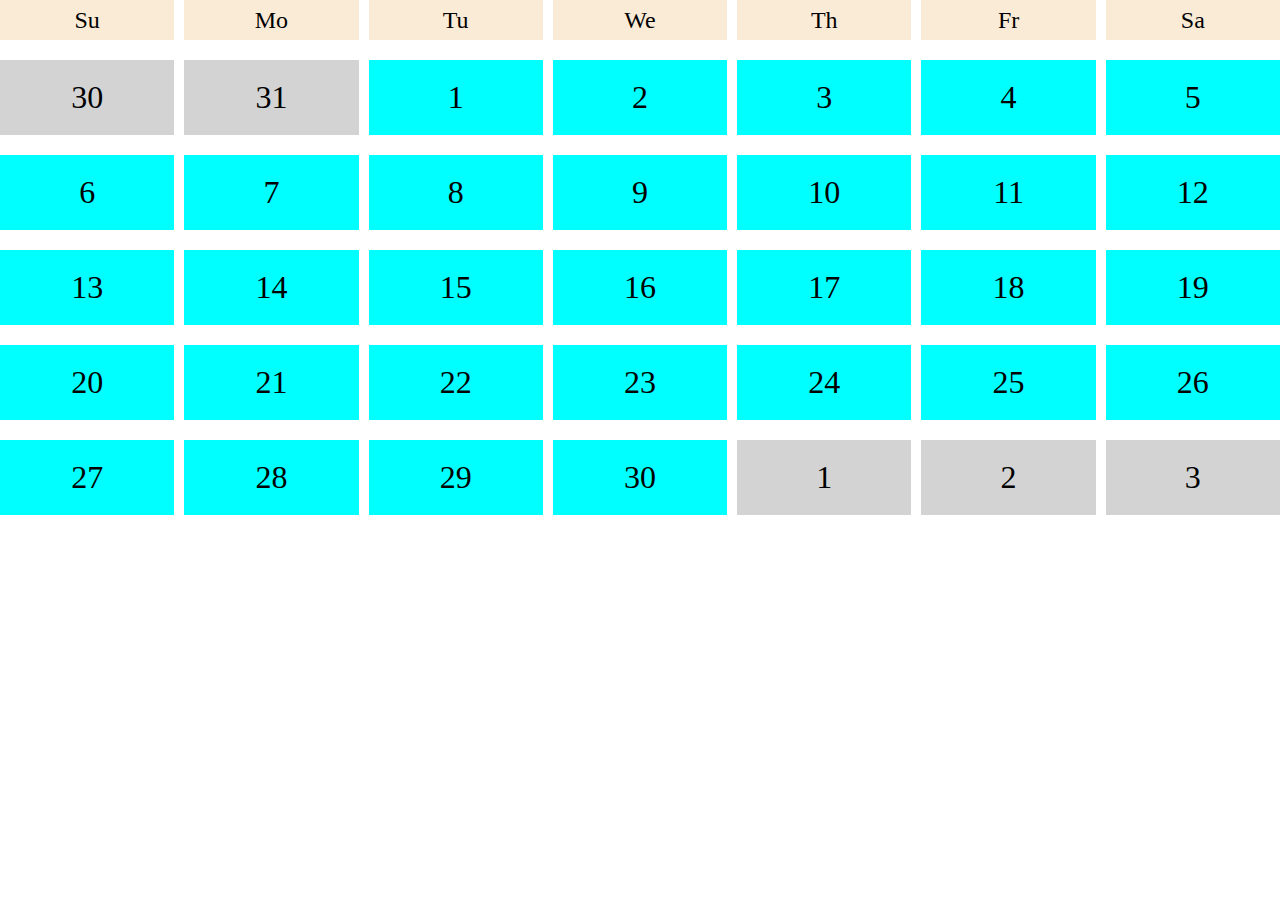
<file: calendar/index.html>
<!DOCTYPE html>
<html lang="en">
  <head>
    <meta charset="UTF-8" />
    <meta http-equiv="X-UA-Compatible" content="IE=edge" />
    <meta name="viewport" content="width=device-width, initial-scale=1.0" />
    <title>calendar</title>
    <link rel="stylesheet" href="css/style.css" />
  </head>
  <body>
    <div class="calender">
      <div class="day">Su</div>
      <div class="day">Mo</div>
      <div class="day">Tu</div>
      <div class="day">We</div>
      <div class="day">Th</div>
      <div class="day">Fr</div>
      <div class="day">Sa</div>
      <div class="date other-month">30</div>
      <div class="date other-month">31</div>
      <div class="date">1</div>
      <div class="date">2</div>
      <div class="date">3</div>
      <div class="date">4</div>
      <div class="date">5</div>
      <div class="date">6</div>
      <div class="date">7</div>
      <div class="date">8</div>
      <div class="date">9</div>
      <div class="date">10</div>
      <div class="date">11</div>
      <div class="date">12</div>
      <div class="date">13</div>
      <div class="date">14</div>
      <div class="date">15</div>
      <div class="date">16</div>
      <div class="date">17</div>
      <div class="date">18</div>
      <div class="date">19</div>
      <div class="date">20</div>
      <div class="date">21</div>
      <div class="date">22</div>
      <div class="date">23</div>
      <div class="date">24</div>
      <div class="date">25</div>
      <div class="date">26</div>
      <div class="date">27</div>
      <div class="date">28</div>
      <div class="date">29</div>
      <div class="date">30</div>
      <div class="date other-month">1</div>
      <div class="date other-month">2</div>
      <div class="date other-month">3</div>
    </div>
  </body>
</html>
</file>
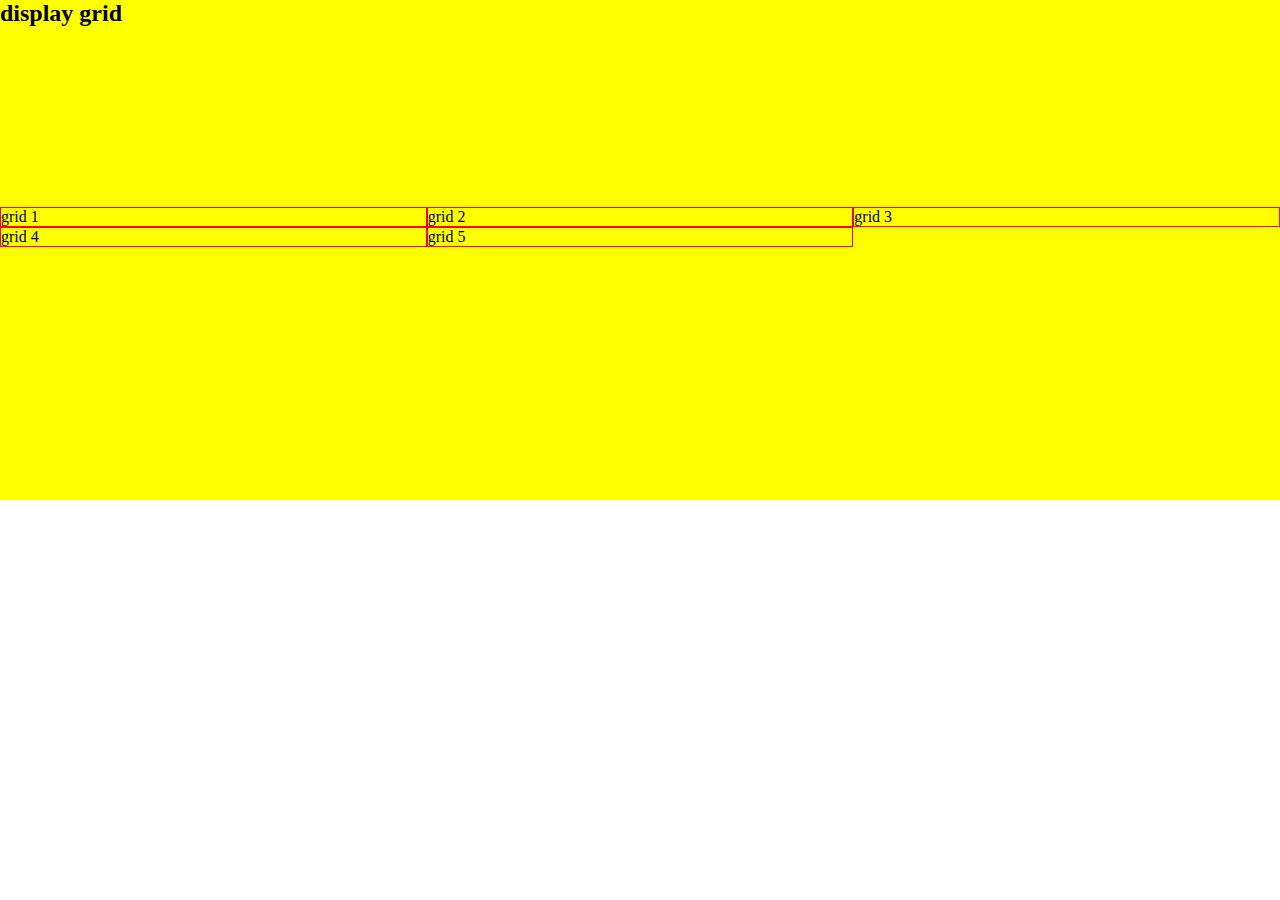
<file: grid/index.html>
<!DOCTYPE html>
<html lang="en">
  <head>
    <meta charset="UTF-8" />
    <meta http-equiv="X-UA-Compatible" content="IE=edge" />
    <meta name="viewport" content="width=device-width, initial-scale=1.0" />
    <title>grid</title>
    <link rel="stylesheet" href="css/style.css" />
  </head>
  <body>
    <div class="box">
      <h2>display grid</h2>
      <div class="display_grid">
        <div class="item">grid 1</div>
        <div class="item">grid 2</div>
        <div class="item">grid 3</div>
        <div class="item">grid 4</div>
        <div class="item">grid 5</div>
      </div>
    </div>
  </body>
</html>
</file>
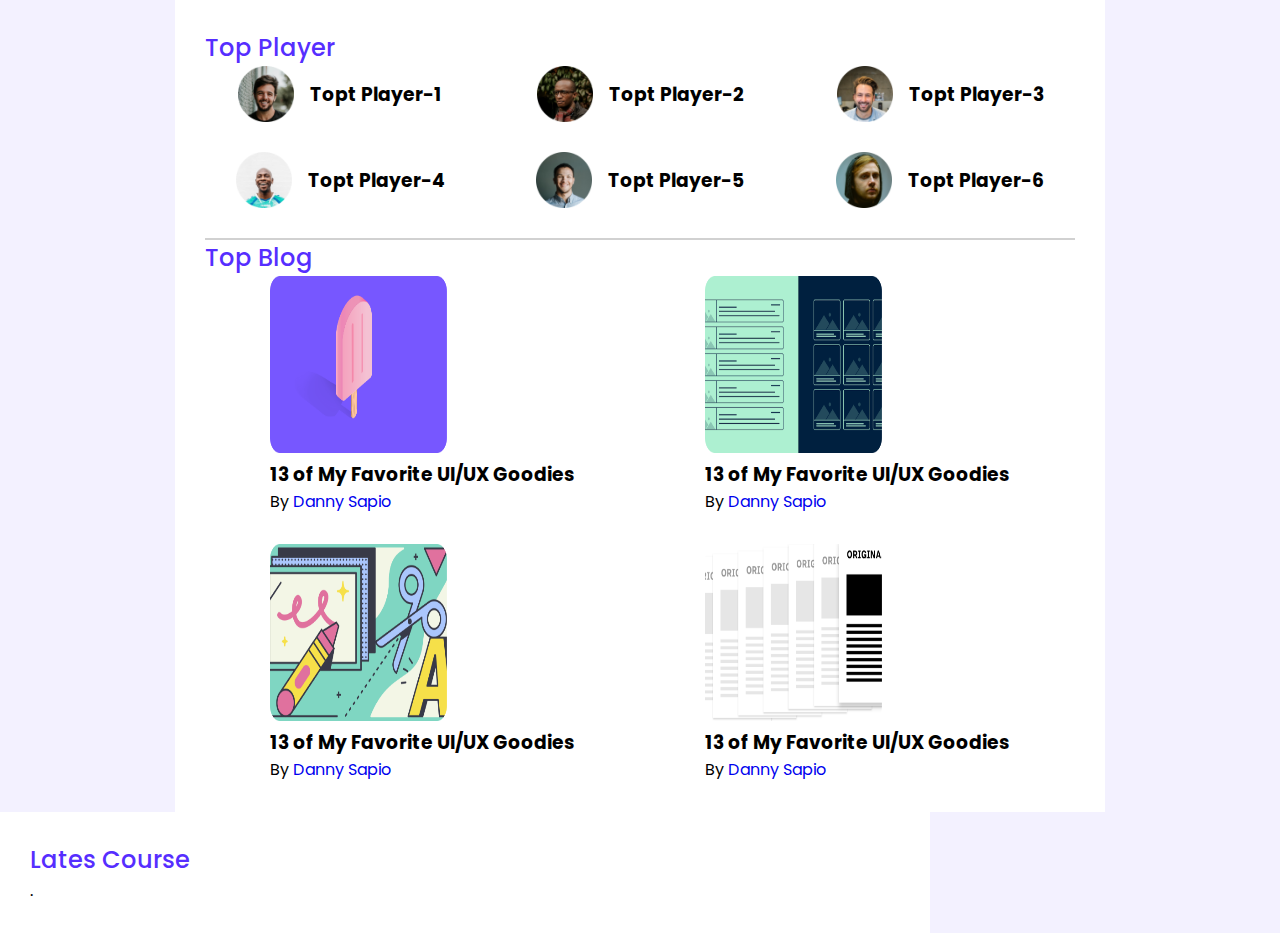
<file: leader/index.html>
<!DOCTYPE html>
<html lang="en">
  <head>
    <meta charset="UTF-8" />
    <meta http-equiv="X-UA-Compatible" content="IE=edge" />
    <meta name="viewport" content="width=device-width, initial-scale=1.0" />
    <title>Document</title>
    <link rel="stylesheet" href="css/style.css" />
  </head>
  <body>
    <main>
      <section class="container">
        <div class="top_players">
          <h2 class="section-title">Top Player</h2>
          <div class="players">
            <!-- .player*6>img[src="images/players/player-$.png"]+h3{Topt Player-$} -->
            <div class="player">
              <img src="images/players/player-1.png" alt="img" />
              <h3 class="player-name">Topt Player-1</h3>
            </div>
            <div class="player">
              <img src="images/players/player-2.png" alt="img" />
              <h3 class="player-name">Topt Player-2</h3>
            </div>
            <div class="player">
              <img src="images/players/player-3.png" alt="img" />
              <h3 class="player-name">Topt Player-3</h3>
            </div>
            <div class="player">
              <img src="images/players/player-4.png" alt="img" />
              <h3 class="player-name">Topt Player-4</h3>
            </div>
            <div class="player">
              <img src="images/players/player-5.png" alt="img" />
              <h3 class="player-name">Topt Player-5</h3>
            </div>
            <div class="player">
              <img src="images/players/player-6.png" alt="img" />
              <h3 class="player-name">Topt Player-6</h3>
            </div>
          </div>
        </div>
        <hr />
        <div class="top-blog">
          <h2 class="section-title">Top Blog</h2>
          <div class="blogs">
            <article class="blog">
              <div class="thumbnail">
                <img src="images/blogs/blog-1.png" alt="" />
              </div>
              <div class="blog-info">
                <h3 class="blog-title">13 of My Favorite UI/UX Goodies</h3>
                <p class="blog-author">By <a href="#">Danny Sapio</a></p>
              </div>
            </article>
            <article class="blog">
              <div class="thumbnail">
                <img src="images/blogs/blog-2.png" alt="" />
              </div>
              <div class="blog-info">
                <h3 class="blog-title">13 of My Favorite UI/UX Goodies</h3>
                <p class="blog-author">By <a href="#">Danny Sapio</a></p>
              </div>
            </article>
            <article class="blog">
              <div class="thumbnail">
                <img src="images/blogs/blog-3.png" alt="" />
              </div>
              <div class="blog-info">
                <h3 class="blog-title">13 of My Favorite UI/UX Goodies</h3>
                <p class="blog-author">By <a href="#">Danny Sapio</a></p>
              </div>
            </article>
            <article class="blog">
              <div class="thumbnail">
                <img src="images/blogs/blog-4.png" alt="" />
              </div>
              <div class="blog-info">
                <h3 class="blog-title">13 of My Favorite UI/UX Goodies</h3>
                <p class="blog-author">By <a href="#">Danny Sapio</a></p>
              </div>
            </article>
          </div>
        </div>
      </section>
    </main>
    <section class="container">
      <h3 class="section-title">Lates Course</h3>
      <div class="Lates-Course">.</div>
    </section>
  </body>
</html>
</file>
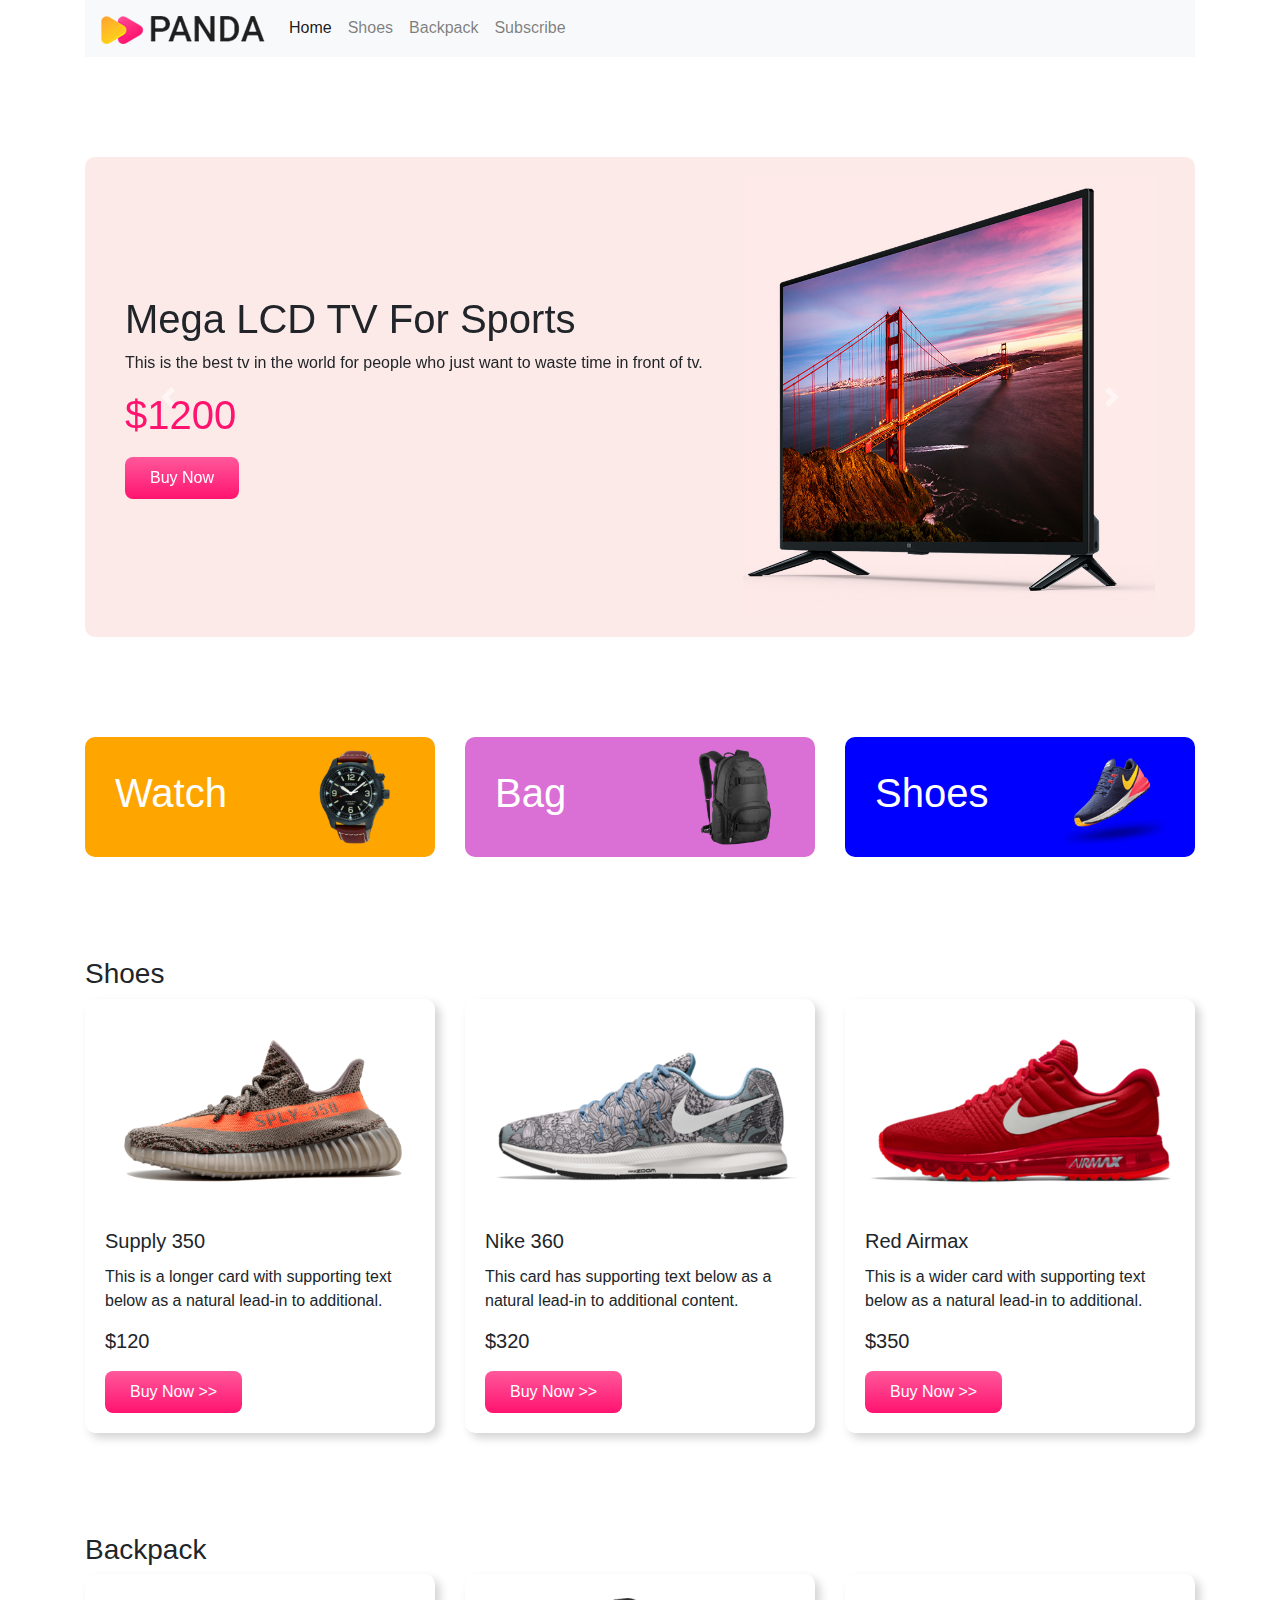
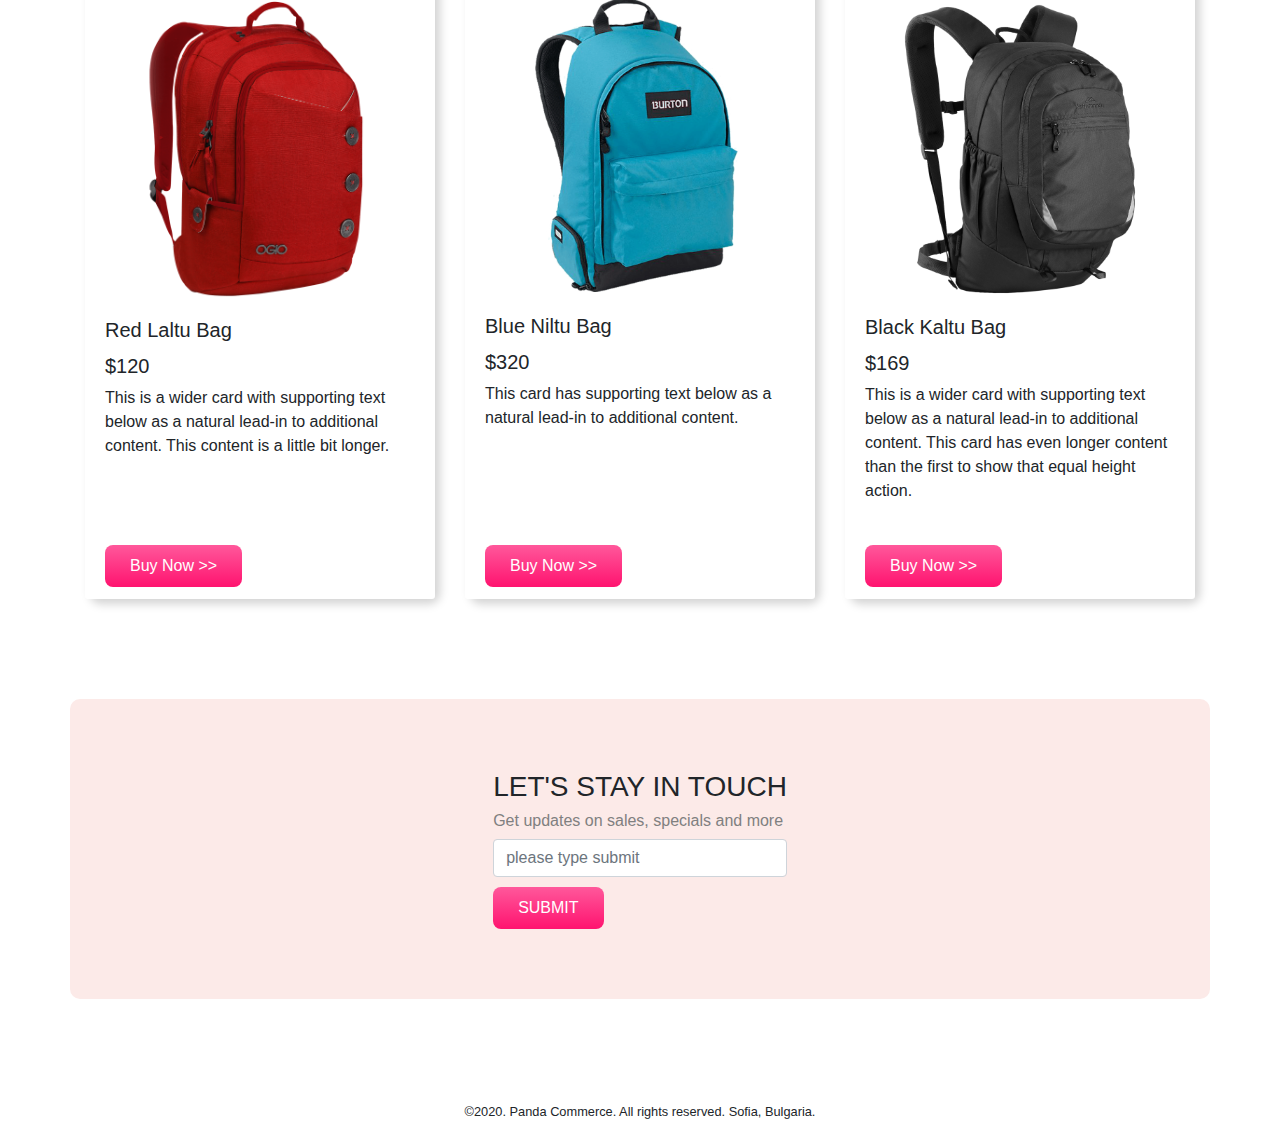
<file: panda-commerce-master-adding-javascript-event/index.html>
<!DOCTYPE html>
<html lang="en">
  <head>
    <meta charset="UTF-8" />
    <meta name="viewport" content="width=device-width, initial-scale=1.0" />
    <meta http-equiv="X-UA-Compatible" content="ie=edge" />
    <title>Panda Commerce</title>
    <link
      rel="stylesheet"
      href="https://stackpath.bootstrapcdn.com/bootstrap/4.4.1/css/bootstrap.min.css"
      integrity="sha384-Vkoo8x4CGsO3+Hhxv8T/Q5PaXtkKtu6ug5TOeNV6gBiFeWPGFN9MuhOf23Q9Ifjh"
      crossorigin="anonymous"
    />
    <link rel="stylesheet" href="style.css" />
  </head>
  <body>
    <div class="container">
      <nav class="navbar navbar-expand-lg navbar-light bg-light">
        <a class="navbar-brand" href="#">
          <img src="images/logo.png" alt="" />
        </a>
        <button
          class="navbar-toggler"
          type="button"
          data-toggle="collapse"
          data-target="#navbarNav"
          aria-controls="navbarNav"
          aria-expanded="false"
          aria-label="Toggle navigation"
        >
          <span class="navbar-toggler-icon"></span>
        </button>
        <div class="collapse navbar-collapse" id="navbarNav">
          <ul class="navbar-nav">
            <li class="nav-item active">
              <a class="nav-link" href="#"
                >Home <span class="sr-only">(current)</span></a
              >
            </li>
            <li class="nav-item">
              <a class="nav-link" href="#shoes">Shoes</a>
            </li>
            <li class="nav-item">
              <a class="nav-link" href="#backpack">Backpack</a>
            </li>
            <li class="nav-item">
              <a class="nav-link" href="#subscribe">Subscribe</a>
            </li>
          </ul>
        </div>
      </nav>
    </div>
    <div class="container">
      <div
        id="carouselExampleControls"
        class="carousel slide orange-bg"
        data-ride="carousel"
      >
        <div class="carousel-inner">
          <div class="carousel-item active">
            <div class="row align-items-center">
              <div class="col-md-7">
                <h1>Mega LCD TV For Sports</h1>
                <p>
                  This is the best tv in the world for people who just want to
                  waste time in front of tv.
                </p>
                <h1 class="price">$1200</h1>
                <button class="buy-now-button">Buy Now</button>
              </div>
              <div class="col-md-5">
                <img
                  src="images/banner-images/tv.png"
                  class="d-block w-100"
                  alt="..."
                />
              </div>
            </div>
          </div>
          <div class="carousel-item">
            <div class="row align-items-center">
              <div class="col-md-7">
                <h1>Cool Dude Headphone</h1>
                <p>
                  This is the best headphone in the world for people who just
                  want to waste time in front of funky world.
                </p>
                <h1 class="price">$420</h1>
                <button class="buy-now-button">Buy Now</button>
              </div>
              <div class="col-md-5">
                <img
                  src="images/banner-images/headphone.png"
                  class="d-block w-100"
                  alt="..."
                />
              </div>
            </div>
          </div>
          <div class="carousel-item">
            <div class="row align-items-center">
              <div class="col-md-7">
                <h1>X-Box for your living room</h1>
                <p>
                  This is the best x-box in the world for people who just want
                  to waste time in front of fake sports.
                </p>
                <h1 class="price">$600</h1>
                <button class="buy-now-button">Buy Now</button>
              </div>
              <div class="col-md-5">
                <img
                  src="images/banner-images/xbox.png"
                  class="d-block w-100"
                  alt="..."
                />
              </div>
            </div>
          </div>
        </div>
        <a
          class="carousel-control-prev"
          href="#carouselExampleControls"
          role="button"
          data-slide="prev"
        >
          <span class="carousel-control-prev-icon" aria-hidden="true"></span>
          <span class="sr-only">Previous</span>
        </a>
        <a
          class="carousel-control-next"
          href="#carouselExampleControls"
          role="button"
          data-slide="next"
        >
          <span class="carousel-control-next-icon" aria-hidden="true"></span>
          <span class="sr-only">Next</span>
        </a>
      </div>
    </div>

    <div class="container categories">
      <div class="row">
        <div class="col-md-4">
          <div class="d-flex justify-content-between align-items-center cat1">
            <h1>Watch</h1>
            <img src="images/categories/watch.png" alt="" />
          </div>
        </div>
        <div class="col-md-4">
          <div class="d-flex justify-content-between align-items-center cat2">
            <h1>Bag</h1>
            <img src="images/categories/bag.png" alt="" />
          </div>
        </div>
        <div class="col-md-4">
          <div class="d-flex justify-content-between align-items-center cat3">
            <h1>Shoes</h1>
            <img src="images/categories/shoes.png" alt="" />
          </div>
        </div>
      </div>
    </div>

    <div class="container shoes" id="shoes">
      <h3>Shoes</h3>
      <div class="card-deck">
        <div class="card">
          <img src="images/shoes/shoe-1.png" class="card-img-top" alt="..." />
          <div class="card-body">
            <h5 class="card-title">Supply 350</h5>
            <p class="card-text">
              This is a longer card with supporting text below as a natural
              lead-in to additional.
            </p>
            <h5>$120</h5>
            <button class="buy-now-button">Buy Now >></button>
          </div>
        </div>
        <div class="card">
          <img src="images/shoes/shoe-2.png" class="card-img-top" alt="..." />
          <div class="card-body">
            <h5 class="card-title">Nike 360</h5>
            <p class="card-text">
              This card has supporting text below as a natural lead-in to
              additional content.
            </p>
            <h5>$320</h5>
            <button class="buy-now-button">Buy Now >></button>
          </div>
        </div>
        <div class="card">
          <img src="images/shoes/shoe-3.png" class="card-img-top" alt="..." />
          <div class="card-body">
            <h5 class="card-title">Red Airmax</h5>
            <p class="card-text">
              This is a wider card with supporting text below as a natural
              lead-in to additional.
            </p>
            <h5>$350</h5>
            <button class="buy-now-button">Buy Now >></button>
          </div>
        </div>
      </div>
    </div>

    <div class="container" id="backpack">
      <h3>Backpack</h3>
      <div class="card-deck">
        <div class="card">
          <img src="images/bags/bag-1.png" class="card-img-top" alt="..." />
          <div class="card-body">
            <h5 class="card-title">Red Laltu Bag</h5>
            <h5>$120</h5>
            <p class="card-text">
              This is a wider card with supporting text below as a natural
              lead-in to additional content. This content is a little bit
              longer.
            </p>
          </div>
          <div class="card-footer">
            <button class="buy-now-button">Buy Now >></button>
          </div>
        </div>
        <div class="card">
          <img src="images/bags/bag-2.png" class="card-img-top" alt="..." />
          <div class="card-body">
            <h5 class="card-title">Blue Niltu Bag</h5>
            <h5>$320</h5>
            <p class="card-text">
              This card has supporting text below as a natural lead-in to
              additional content.
            </p>
          </div>
          <div class="card-footer">
            <button class="buy-now-button">Buy Now >></button>
          </div>
        </div>
        <div class="card">
          <img src="images/bags/bag-3.png" class="card-img-top" alt="..." />
          <div class="card-body">
            <h5 class="card-title">Black Kaltu Bag</h5>
            <h5>$169</h5>
            <p class="card-text">
              This is a wider card with supporting text below as a natural
              lead-in to additional content. This card has even longer content
              than the first to show that equal height action.
            </p>
          </div>
          <div class="card-footer">
            <button class="buy-now-button">Buy Now >></button>
          </div>
        </div>
      </div>
    </div>

    <div
      class="container d-flex align-items-center justify-content-center orange-bg"
      id="subscribe"
    >
      <div>
        <h3 id="TOUCH">LET'S STAY IN TOUCH</h3>
        <h6>Get updates on sales, specials and more</h6>
        <input
          id="email"
          class="form-control"
          placeholder="please type submit"
          type="text"
        />
        <button id="submit" disabled class="buy-now-button-submit">
          SUBMIT
        </button>
      </div>
    </div>

    <footer>
      <small>
        ©2020. Panda Commerce. All rights reserved. Sofia, Bulgaria.
      </small>
    </footer>

    <script
      src="https://code.jquery.com/jquery-3.4.1.slim.min.js"
      integrity="sha384-J6qa4849blE2+poT4WnyKhv5vZF5SrPo0iEjwBvKU7imGFAV0wwj1yYfoRSJoZ+n"
      crossorigin="anonymous"
    ></script>
    <script
      src="https://cdn.jsdelivr.net/npm/popper.js@1.16.0/dist/umd/popper.min.js"
      integrity="sha384-Q6E9RHvbIyZFJoft+2mJbHaEWldlvI9IOYy5n3zV9zzTtmI3UksdQRVvoxMfooAo"
      crossorigin="anonymous"
    ></script>
    <script
      src="https://stackpath.bootstrapcdn.com/bootstrap/4.4.1/js/bootstrap.min.js"
      integrity="sha384-wfSDF2E50Y2D1uUdj0O3uMBJnjuUD4Ih7YwaYd1iqfktj0Uod8GCExl3Og8ifwB6"
      crossorigin="anonymous"
    ></script>

    <script src="js/script.js"></script>
  </body>
</html>
</file>
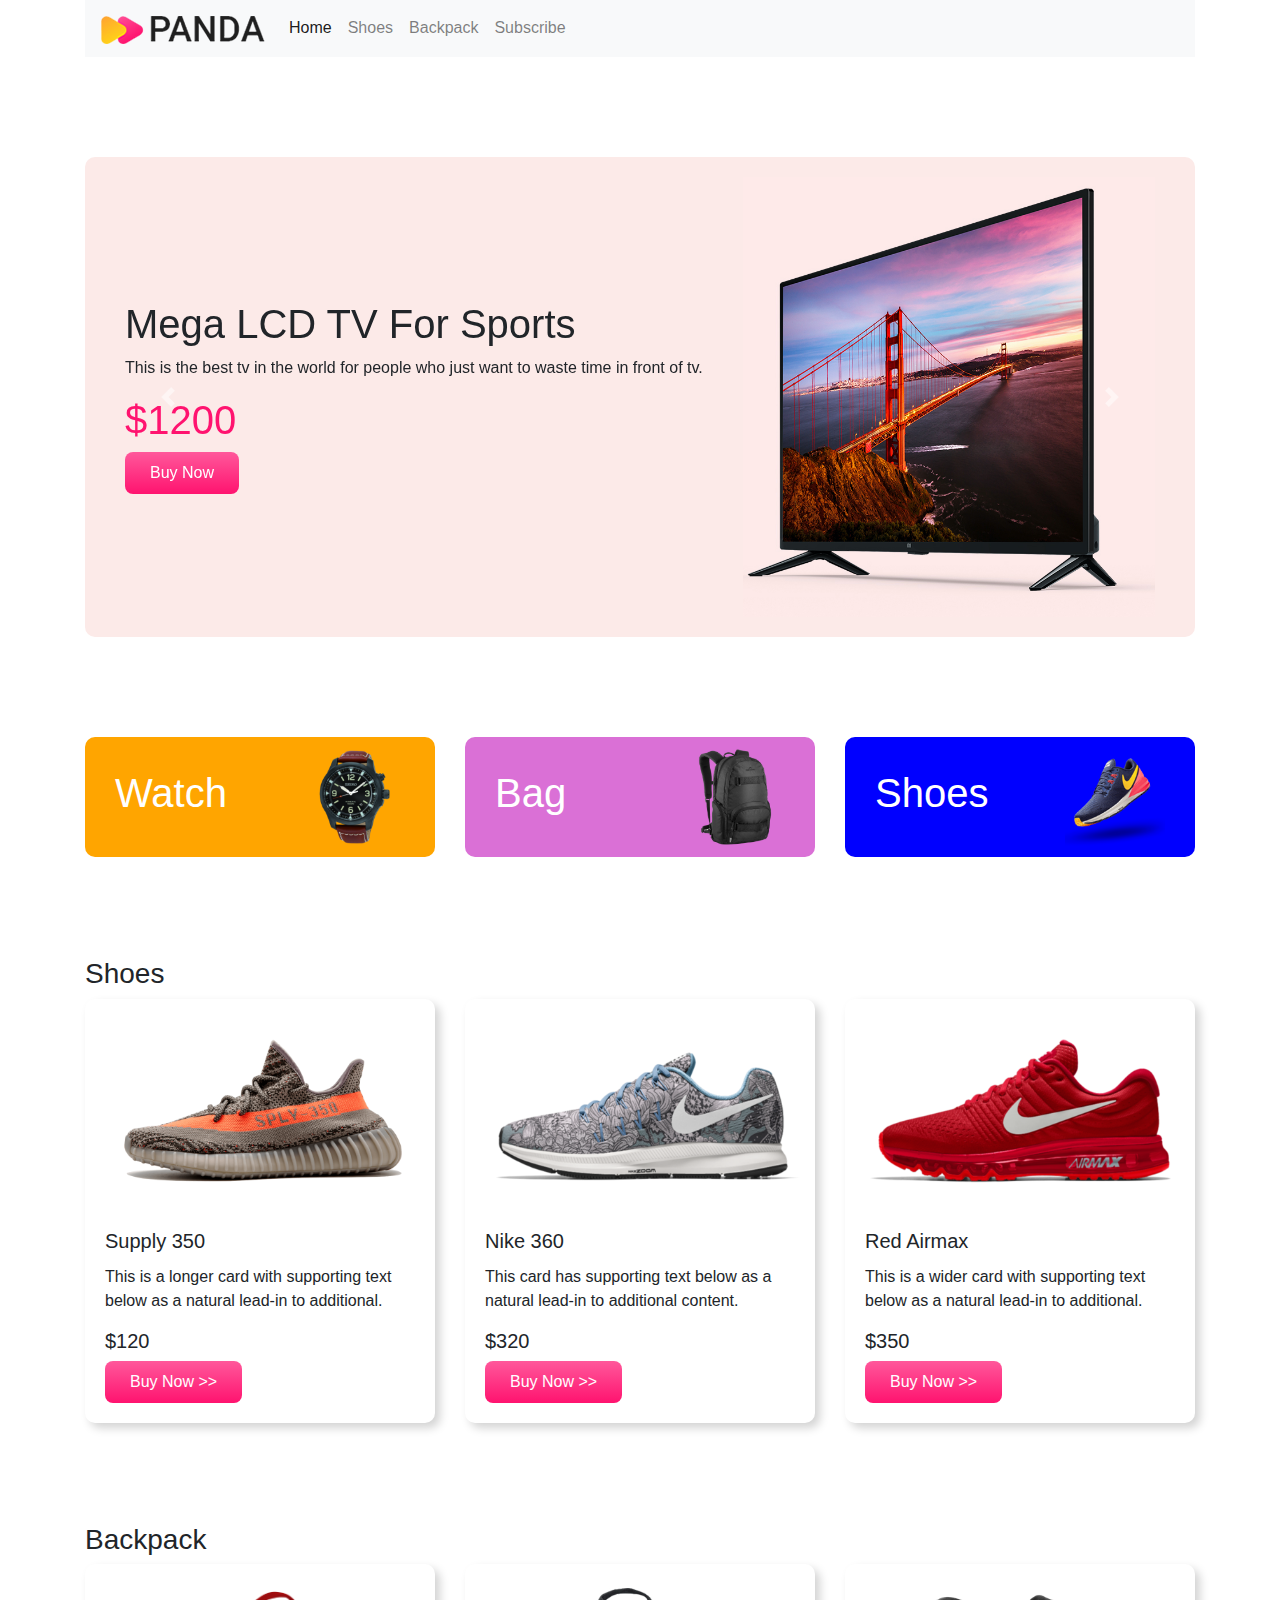
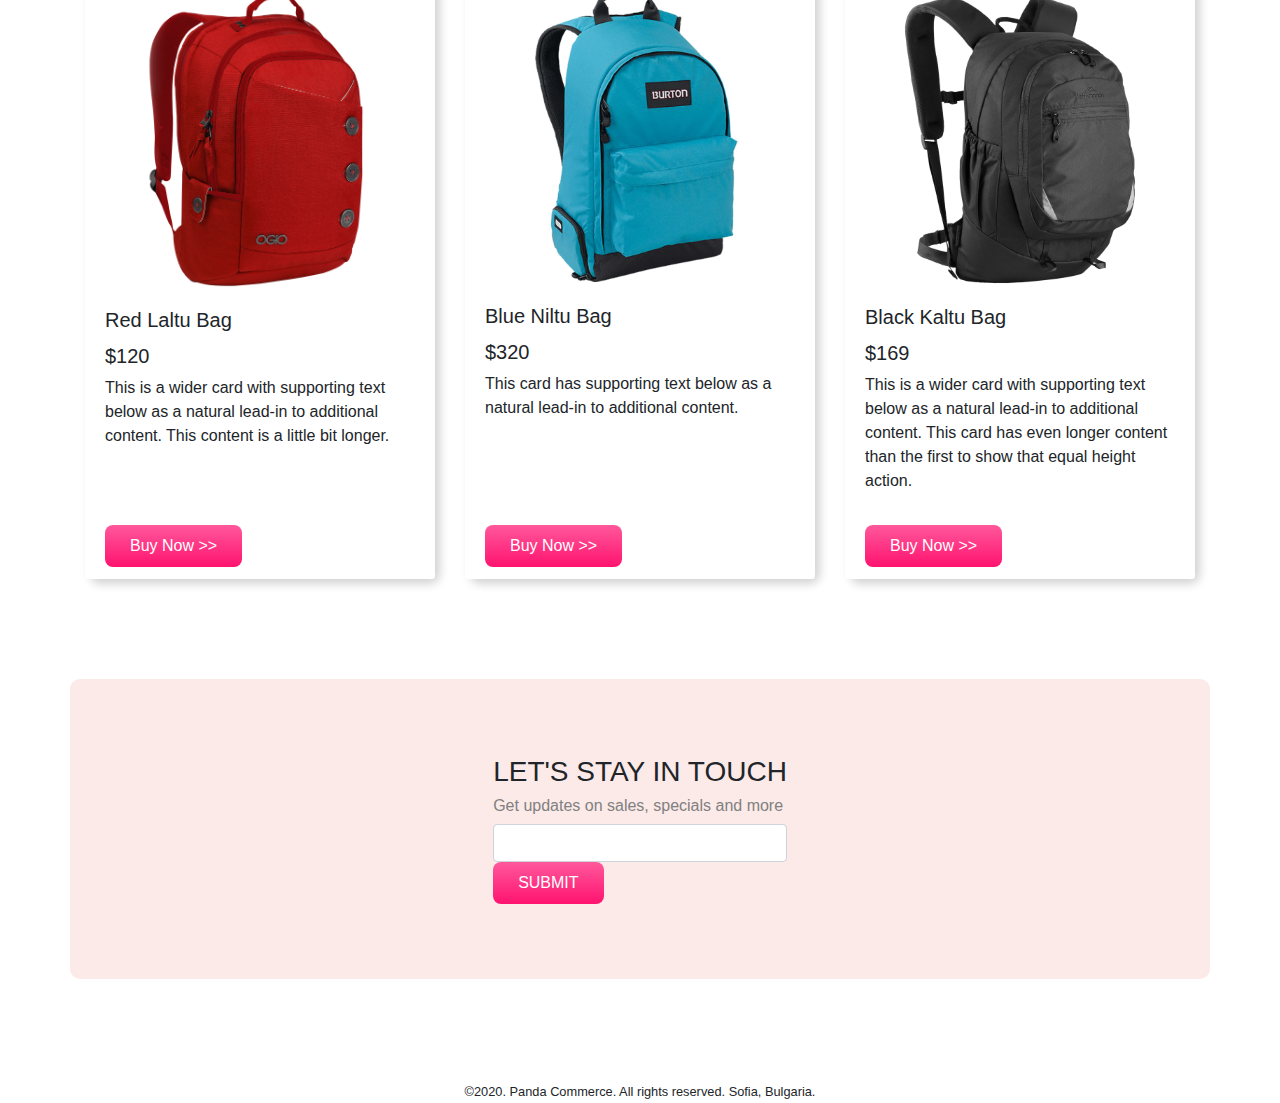
<file: panda-commerce-master/index.html>
<!DOCTYPE html>
<html lang="en">
<head>
    <meta charset="UTF-8">
    <meta name="viewport" content="width=device-width, initial-scale=1.0">
    <meta http-equiv="X-UA-Compatible" content="ie=edge">
    <title>Panda Commerce</title>
    <link rel="stylesheet" href="https://stackpath.bootstrapcdn.com/bootstrap/4.4.1/css/bootstrap.min.css" integrity="sha384-Vkoo8x4CGsO3+Hhxv8T/Q5PaXtkKtu6ug5TOeNV6gBiFeWPGFN9MuhOf23Q9Ifjh" crossorigin="anonymous">
    <link rel="stylesheet" href="style.css">
</head>
<body>
    <div class="container">
        <nav class="navbar navbar-expand-lg navbar-light bg-light">
            <a class="navbar-brand" href="#">
                <img src="images/logo.png" alt="">
            </a>
            <button class="navbar-toggler" type="button" data-toggle="collapse" data-target="#navbarNav" aria-controls="navbarNav" aria-expanded="false" aria-label="Toggle navigation">
              <span class="navbar-toggler-icon"></span>
            </button>
            <div class="collapse navbar-collapse" id="navbarNav">
              <ul class="navbar-nav">
                <li class="nav-item active">
                  <a class="nav-link" href="#">Home <span class="sr-only">(current)</span></a>
                </li>
                <li class="nav-item">
                  <a class="nav-link" href="#shoes">Shoes</a>
                </li>
                <li class="nav-item">
                  <a class="nav-link" href="#backpack">Backpack</a>
                </li>
                <li class="nav-item">
                  <a class="nav-link" href="#subscribe">Subscribe</a>
                </li>
              </ul>
            </div>
          </nav>
    </div>
    <div class="container">
        <div id="carouselExampleControls" class="carousel slide orange-bg" data-ride="carousel">
            <div class="carousel-inner">
              <div class="carousel-item active">
                <div class="row align-items-center">
                    <div class="col-md-7">
                        <h1>Mega LCD TV For Sports</h1>
                        <p>This is the best tv in the world for people who just want to waste time in front of tv.</p>
                        <h1 class="price">$1200</h1>
                        <button class="buy-now-button">Buy Now</button>
                    </div>
                    <div class="col-md-5">
                        <img src="images/banner-images/tv.png" class="d-block w-100" alt="...">
                    </div>
                </div>
              </div>
              <div class="carousel-item">
                  <div class="row  align-items-center">
                      <div class="col-md-7">
                        <h1>Cool Dude Headphone</h1>
                        <p>This is the best headphone in the world for people who just want to waste time in front of funky world.</p>
                        <h1 class="price">$420</h1>
                        <button class="buy-now-button">Buy Now</button>
                      </div>
                      <div class="col-md-5">
                        <img src="images/banner-images/headphone.png" class="d-block w-100" alt="...">
                      </div>
                  </div>
              </div>
              <div class="carousel-item">
                  <div class="row align-items-center">
                      <div class="col-md-7">
                        <h1>X-Box for your living room</h1>
                        <p>This is the best x-box in the world for people who just want to waste time in front of fake sports.</p>
                        <h1 class="price">$600</h1>
                        <button class="buy-now-button">Buy Now</button>
                      </div>
                      <div class="col-md-5">
                        <img src="images/banner-images/xbox.png" class="d-block w-100" alt="...">
                      </div>
                  </div>
              </div>
            </div>
            <a class="carousel-control-prev" href="#carouselExampleControls" role="button" data-slide="prev">
              <span class="carousel-control-prev-icon" aria-hidden="true"></span>
              <span class="sr-only">Previous</span>
            </a>
            <a class="carousel-control-next" href="#carouselExampleControls" role="button" data-slide="next">
              <span class="carousel-control-next-icon" aria-hidden="true"></span>
              <span class="sr-only">Next</span>
            </a>
          </div>
    </div>
    
    <div class="container categories">
      <div class="row">
        <div class="col-md-4">
          <div class="d-flex justify-content-between align-items-center cat1">
            <h1>Watch</h1>
            <img src="images/categories/watch.png" alt="">
          </div>
        </div>
        <div class="col-md-4">
          <div class="d-flex justify-content-between align-items-center cat2">
            <h1>Bag</h1>
            <img src="images/categories/bag.png" alt="">
          </div>
        </div>
        <div class="col-md-4">
          <div class="d-flex justify-content-between align-items-center cat3">
            <h1>Shoes</h1>
            <img src="images/categories/shoes.png" alt="">
          </div>
        </div>
      </div>
    </div>

    <div class="container shoes" id="shoes">
      <h3>Shoes</h3>
      <div class="card-deck">
        <div class="card">
          <img src="images/shoes/shoe-1.png" class="card-img-top" alt="...">
          <div class="card-body">
            <h5 class="card-title">Supply 350</h5>
            <p class="card-text">This is a longer card with supporting text below as a natural lead-in to additional.</p>
            <h5>$120</h5>
            <button class="buy-now-button">Buy Now >></button>
          </div>
        </div>
        <div class="card">
          <img src="images/shoes/shoe-2.png" class="card-img-top" alt="...">
          <div class="card-body">
            <h5 class="card-title">Nike 360</h5>
            <p class="card-text">This card has supporting text below as a natural lead-in to additional content.</p>
            <h5>$320</h5>
            <button class="buy-now-button">Buy Now >></button>
          </div>
        </div>
        <div class="card">
          <img src="images/shoes/shoe-3.png" class="card-img-top" alt="...">
          <div class="card-body">
            <h5 class="card-title">Red Airmax</h5>
            <p class="card-text">This is a wider card with supporting text below as a natural lead-in to additional.</p>
            <h5>$350</h5>
            <button class="buy-now-button">Buy Now >></button>
          </div>
        </div>
      </div>
    </div>
    
    <div class="container" id="backpack">
      <h3>Backpack</h3>
      <div class="card-deck">
        <div class="card">
          <img src="images/bags/bag-1.png" class="card-img-top" alt="...">
          <div class="card-body">
            <h5 class="card-title">Red Laltu Bag</h5>
            <h5>$120</h5>
            <p class="card-text">This is a wider card with supporting text below as a natural lead-in to additional content. This content is a little bit longer.</p>
          </div>
          <div class="card-footer">
            <button class="buy-now-button">Buy Now >></button>
          </div>
        </div>
        <div class="card">
          <img src="images/bags/bag-2.png" class="card-img-top" alt="...">
          <div class="card-body">
            <h5 class="card-title">Blue Niltu Bag</h5>
            <h5>$320</h5>
            <p class="card-text">This card has supporting text below as a natural lead-in to additional content.</p>
          </div>
          <div class="card-footer">
            <button class="buy-now-button">Buy Now >></button>
          </div>
        </div>
        <div class="card">
          <img src="images/bags/bag-3.png" class="card-img-top" alt="...">
          <div class="card-body">
            <h5 class="card-title">Black Kaltu Bag</h5>
            <h5>$169</h5>
            <p class="card-text">This is a wider card with supporting text below as a natural lead-in to additional content. This card has even longer content than the first to show that equal height action.</p>
          </div>
          <div class="card-footer">
            <button class="buy-now-button">Buy Now >></button>
          </div>
        </div>
      </div>
    </div>
    
    <div class="container d-flex align-items-center justify-content-center orange-bg" id="subscribe">
      <div>
        <h3>LET'S STAY IN TOUCH</h3>
        <h6>Get updates on sales, specials and more</h6>
        <input class="form-control" type="text">
        <button class="buy-now-button">SUBMIT</button>
      </div>
    </div>

    <footer>
      <small> ©2020. Panda Commerce. All rights reserved. Sofia, Bulgaria. </small>
    </footer>

    <script src="https://code.jquery.com/jquery-3.4.1.slim.min.js" integrity="sha384-J6qa4849blE2+poT4WnyKhv5vZF5SrPo0iEjwBvKU7imGFAV0wwj1yYfoRSJoZ+n" crossorigin="anonymous"></script>
    <script src="https://cdn.jsdelivr.net/npm/popper.js@1.16.0/dist/umd/popper.min.js" integrity="sha384-Q6E9RHvbIyZFJoft+2mJbHaEWldlvI9IOYy5n3zV9zzTtmI3UksdQRVvoxMfooAo" crossorigin="anonymous"></script>
    <script src="https://stackpath.bootstrapcdn.com/bootstrap/4.4.1/js/bootstrap.min.js" integrity="sha384-wfSDF2E50Y2D1uUdj0O3uMBJnjuUD4Ih7YwaYd1iqfktj0Uod8GCExl3Og8ifwB6" crossorigin="anonymous"></script>
</body>
</html>
</file>
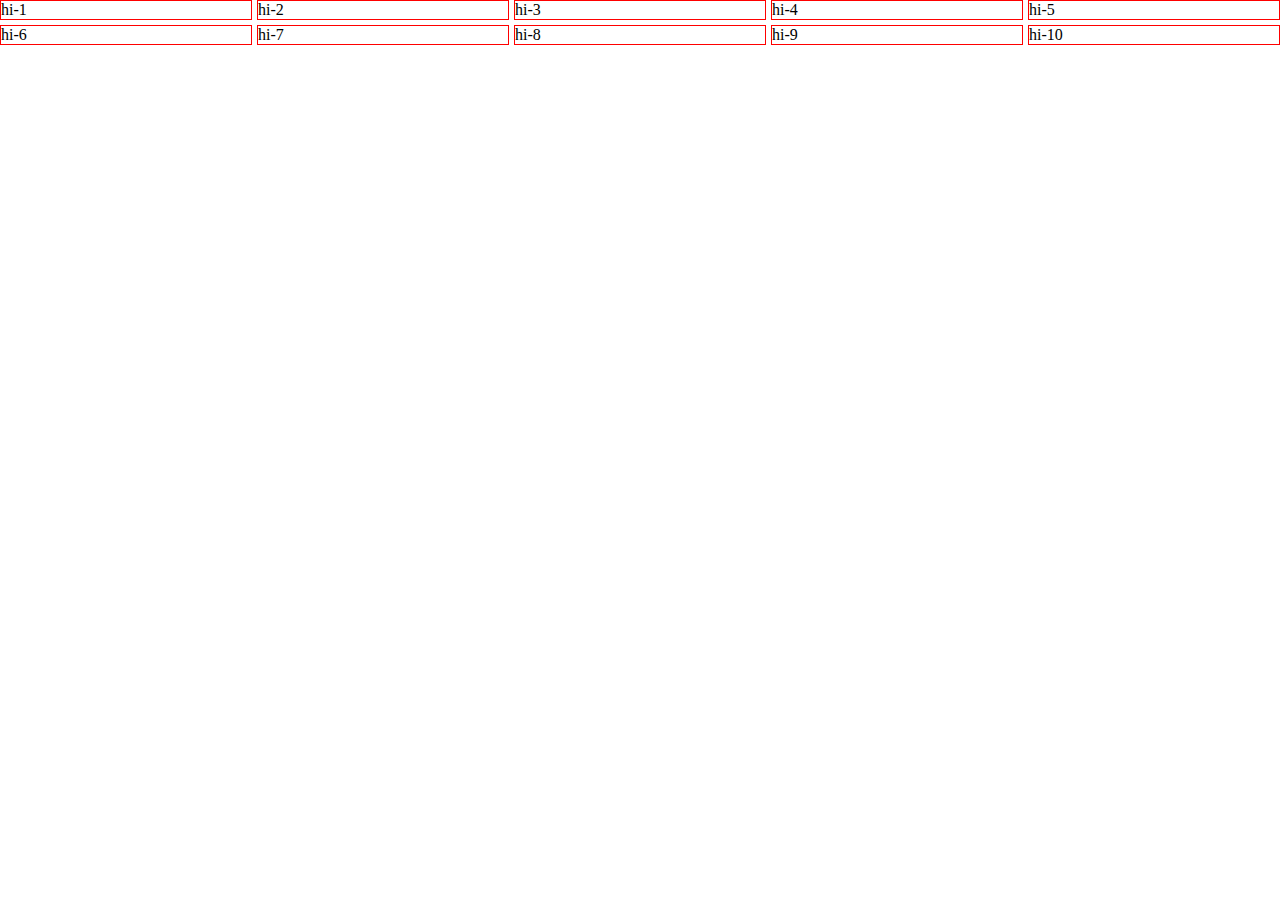
<file: website layout/index.html>
<!DOCTYPE html>
<html lang="en">
  <head>
    <meta charset="UTF-8" />
    <meta http-equiv="X-UA-Compatible" content="IE=edge" />
    <meta name="viewport" content="width=device-width, initial-scale=1.0" />
    <title>Document</title>
    <link rel="stylesheet" href="css/styel.css" />
  </head>
  <body>
    <!--     
    .row>.col-md-6{item$}*6 .box>.main>.item{child$}*6
    .grid-container>.grid-item{hi-$}*10
     -->
    <div class="grid-container">
      <div class="grid-item">hi-1</div>
      <div class="grid-item">hi-2</div>
      <div class="grid-item">hi-3</div>
      <div class="grid-item">hi-4</div>
      <div class="grid-item">hi-5</div>
      <div class="grid-item">hi-6</div>
      <div class="grid-item">hi-7</div>
      <div class="grid-item">hi-8</div>
      <div class="grid-item">hi-9</div>
      <div class="grid-item">hi-10</div>
    </div>
  </body>
</html>
</file>
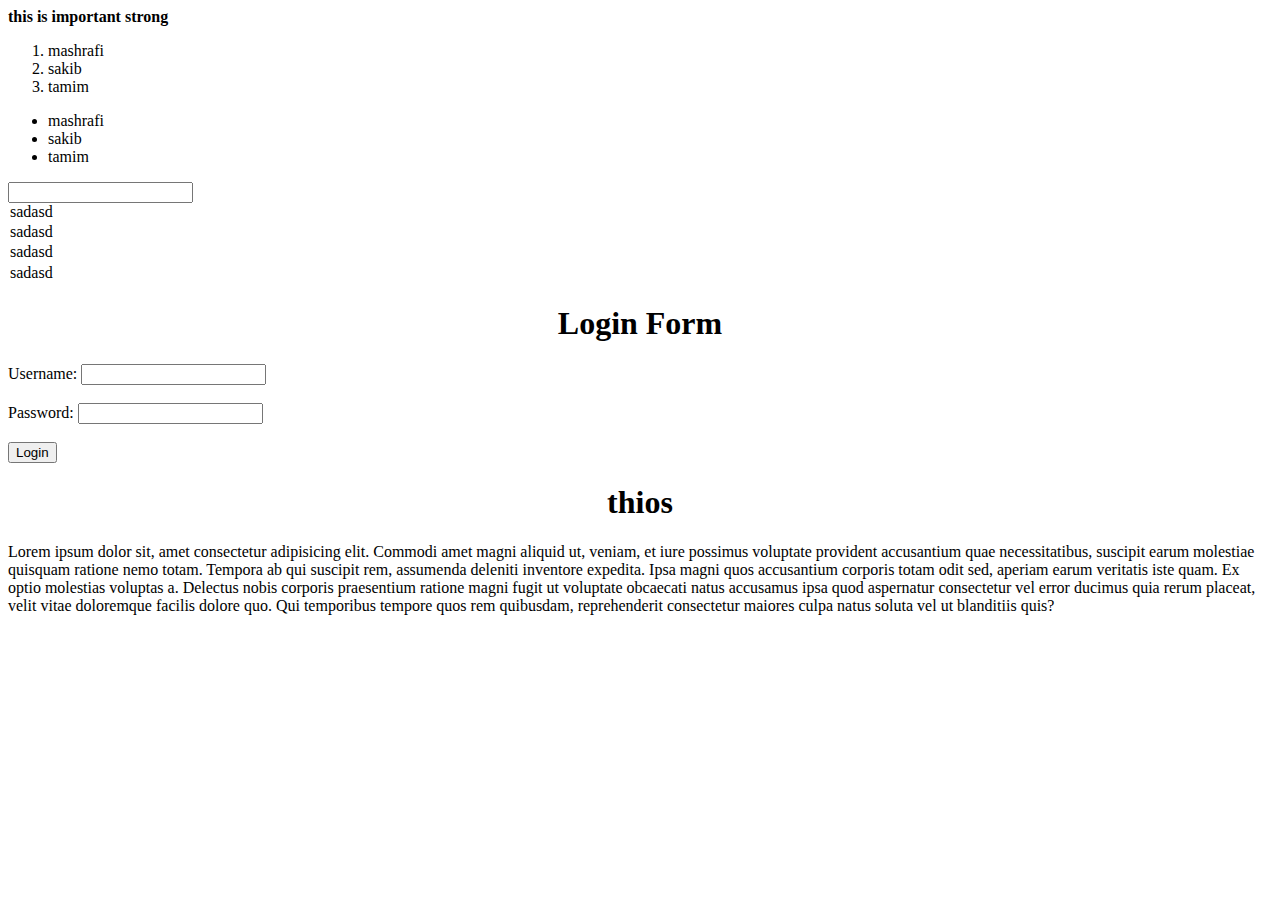
<file: html-css-tailwindCss-projects/html_module/index.html>
<!DOCTYPE html>
<html lang="en">
  <head>
    <meta charset="UTF-8" />
    <meta http-equiv="X-UA-Compatible" content="IE=edge" />
    <meta name="viewport" content="width=device-width, initial-scale=1.0" />
    <title>Document</title>
    <link rel="stylesheet" href="css/style.css" />
  </head>

  <body>
    <strong>this is important strong</strong>
    <ol>
      <li class="name">mashrafi</li>
      <li>sakib</li>
      <li>tamim</li>
    </ol>
    <ul>
      <li>mashrafi</li>
      <li>sakib</li>
      <li>tamim</li>
    </ul>

    <div>
      <form action="">
        <input type="text" />
        <option value="">sadasd</option>
        <option value="">sadasd</option>
        <option value="">sadasd</option>
        <option value="">sadasd</option>
      </form>
      <h1>Login Form</h1>
      <form action="login.php" method="post">
        <label for="username">Username:</label>
        <input type="text" id="username" name="username" /><br /><br />
        <label for="password">Password:</label>
        <input type="password" id="password" name="password" /><br /><br />
        <input type="submit" value="Login" />
      </form>
      <h1>thios</h1>
      <p>
        Lorem ipsum dolor sit, amet consectetur adipisicing elit. Commodi amet
        magni aliquid ut, veniam, et iure possimus voluptate provident
        accusantium quae necessitatibus, suscipit earum molestiae quisquam
        ratione nemo totam. Tempora ab qui suscipit rem, assumenda deleniti
        inventore expedita. Ipsa magni quos accusantium corporis totam odit sed,
        aperiam earum veritatis iste quam. Ex optio molestias voluptas a.
        Delectus nobis corporis praesentium ratione magni fugit ut voluptate
        obcaecati natus accusamus ipsa quod aspernatur consectetur vel error
        ducimus quia rerum placeat, velit vitae doloremque facilis dolore quo.
        Qui temporibus tempore quos rem quibusdam, reprehenderit consectetur
        maiores culpa natus soluta vel ut blanditiis quis?
      </p>
    </div>
  </body>
</html>
</file>
<file: calendar/css/style.css>
* {
    margin: 0;
    padding: 0;
    box-sizing: border-box;
}

.calender {
    display: grid;
    grid-template-columns: repeat(7, 1fr);
    grid-template-rows: 40px repeat(5, 75px);
    row-gap: 20px;
    column-gap: 10px;
}

.date,
.day {

    background-color: aqua;
    /* height: 75px; */
    /* display: flex; */
    /* justify-content: center; */
    /* align-items: center; */
    font-size: 2em;
    display: grid;
    justify-content: center;
    align-items: center;
}

.other-month {
    background-color: lightgray;
}

.day {
    font-size: 1.5em;
    background-color: antiquewhite;
}
</file>
<file: grid/css/style.css>
* {
    margin: 0;
    padding: 0;
    box-sizing: border-box;
}

.box {
    height: 500px;
    width: 1200;
    background-color: yellow;
}

.item {
    border: 1px solid red;
}

.display_grid {
    display: grid;
    grid-template-columns: repeat(3, 1fr);
    /* grid-template-columns: 100px 100px 100px; */
    justify-content: center;
    /* grid-template-rows: 100px 100px; */
    height: 400px;
    align-content: center;
}
</file>
<file: leader/css/style.css>
@import url('https://fonts.googleapis.com/css2?family=Poppins:wght@300;400;500;600;700;800;900&display=swap');

body {
    font-family: 'Poppins', sans-serif;
    background: #F3F1FF;
}

* {
    margin: 0;
    padding: 0;
}

main {
    display: flex;
    flex-direction: column;
    align-items: center;
}

.container {
    width: 870px;
    background-color: #FFFFFF;
    padding: 30px;
    /* margin: 0 auto; */
}

/* common css end  */
/* top players style  */
.top_players {
    background: #FFFFFF;
}

.section-title {
    font-weight: 500;
    font-size: 24px;
    line-height: 36px;
    color: #562EFF;
}

.players {
    display: grid;
    grid-template-columns: repeat(3, 1fr);
    /* grid-template-columns: 1fr 1fr 1fr; */
    /* justify-content: center; */
    row-gap: 30px;
    column-gap: 30px;
}

.player {
    display: flex;
    align-items: center;
    justify-content: center;
}

.player img {
    width: 56px;
    height: 56px;
}

.player-name {
    margin-left: 16px;
}

hr {
    border: 1px solid #D1D1D1;
    margin-top: 30px;
}

/* top-blog style */
.blogs {
    display: grid;
    grid-template-columns: repeat(2, 1fr);
    row-gap: 30px;
}

.blog {
    display: grid;
    justify-content: center;
}

.thumbnail img {
    width: 177px;
    height: 177px;
}

.blog-author a {
    text-decoration: none;
}


@media screen and (max-width:992px) {

    .players,
    .blogs {
        grid-template-columns: repeat(2, 1fr);
    }
}

@media screen and (max-width:576px) {

    .players,
    .blogs {
        grid-template-columns: repeat(1, 1fr);
    }
}

/* @media screen and (min-width: 993px) and (max-width:1200px) {
    .players {
        background-color: antiquewhite;
    }
} */
</file>
<file: panda-commerce-master-adding-javascript-event/style.css>
.container {
    margin-bottom: 100px;
}

.orange-bg {
    background-color: #fceae8;
    border-radius: 10px;
}

.carousel-item {
    padding: 20px 40px;
}

.price {
    color: #FF136F;
}

.buy-now-button {
    background-image: linear-gradient(to bottom, #FF589B 0%, #FF136F 100%);
    color: #fff;
    border: none;
    border-radius: 8px;
    padding: 9px 25px;
    cursor: pointer;
    margin-top: 10px;
}

.buy-now-button-submit {
    background-image: linear-gradient(to bottom, #FF589B 0%, #FF136F 100%);
    color: #fff;
    border: none;
    border-radius: 8px;
    padding: 9px 25px;
    cursor: pointer;
    margin-top: 10px;
}

.cat1,
.cat2,
.cat3 {
    padding: 10px 30px;
    border-radius: 10px;
}

.cat1 {
    background-color: orange;
}

.cat2 {
    background-color: orchid;
}

.cat3 {
    background-color: blue;
}

.categories h1 {
    color: white;
}

.categories img {
    width: 100px;
}

.card {
    border: none;
    border-radius: 10px;
    box-shadow: 5px 5px 10px lightgray;
}

.card-footer {
    background-color: white;
    border-top: none;
}

#subscribe {
    height: 300px;
}

#subscribe h6 {
    color: gray;
}

footer {
    text-align: center;
}
</file>
<file: panda-commerce-master/style.css>
.container{
    margin-bottom: 100px;
}
.orange-bg{
    background-color: #fceae8;
    border-radius: 10px;
}
.carousel-item{
    padding: 20px 40px;
}
.price{
    color: #FF136F;
}
.buy-now-button{
    background-image: linear-gradient(to bottom, #FF589B 0%, #FF136F 100%);
    color: #fff;
    border: none;
    border-radius: 8px;
    padding: 9px 25px;
    cursor: pointer;
}
.cat1, .cat2, .cat3{
    padding: 10px 30px;
    border-radius: 10px;
}
.cat1{
    background-color: orange;
}
.cat2{
    background-color: orchid;
}
.cat3{
    background-color: blue;
}
.categories h1{
    color: white;
}
.categories img{
    width: 100px;
}
.card{
    border: none;
    border-radius: 10px;
    box-shadow: 5px 5px 10px lightgray;
}
.card-footer{
    background-color: white;
    border-top: none;
}
#subscribe{
    height: 300px;
}
#subscribe h6{
    color: gray;
}
footer{
    text-align: center;
}
</file>
<file: website layout/css/styel.css>
* {
    margin: 0;
    padding: 0;
    box-sizing: border-box;
}

.grid-container {
    display: grid;
    grid-template-columns: repeat(5, 1fr);
    row-gap: 5px;
    column-gap: 5px;
}

.grid-item {
    border: 1px solid red;
}

@media screen and (max-width:576px) {
    .grid-item {
        background-color: yellow;
    }

    .grid-container {
        grid-template-columns: repeat(1, 1fr);
    }
}

@media screen and (min-width: 800px) and (max-width: 992px) {
    .grid-item {
        background-color: chocolate;
    }

    .grid-container {
        grid-template-columns: repeat(2, 1fr);
    }
}
</file>
<file: html-css-tailwindCss-projects/html_module/css/style.css>
/* input {
    color: green;
    outline-color: blue;
    outline: none;
    padding: 16px;
    font-size: 20px;
    border: solid red 15px;
} */
h1 {
    text-align: center;
}
</file>
